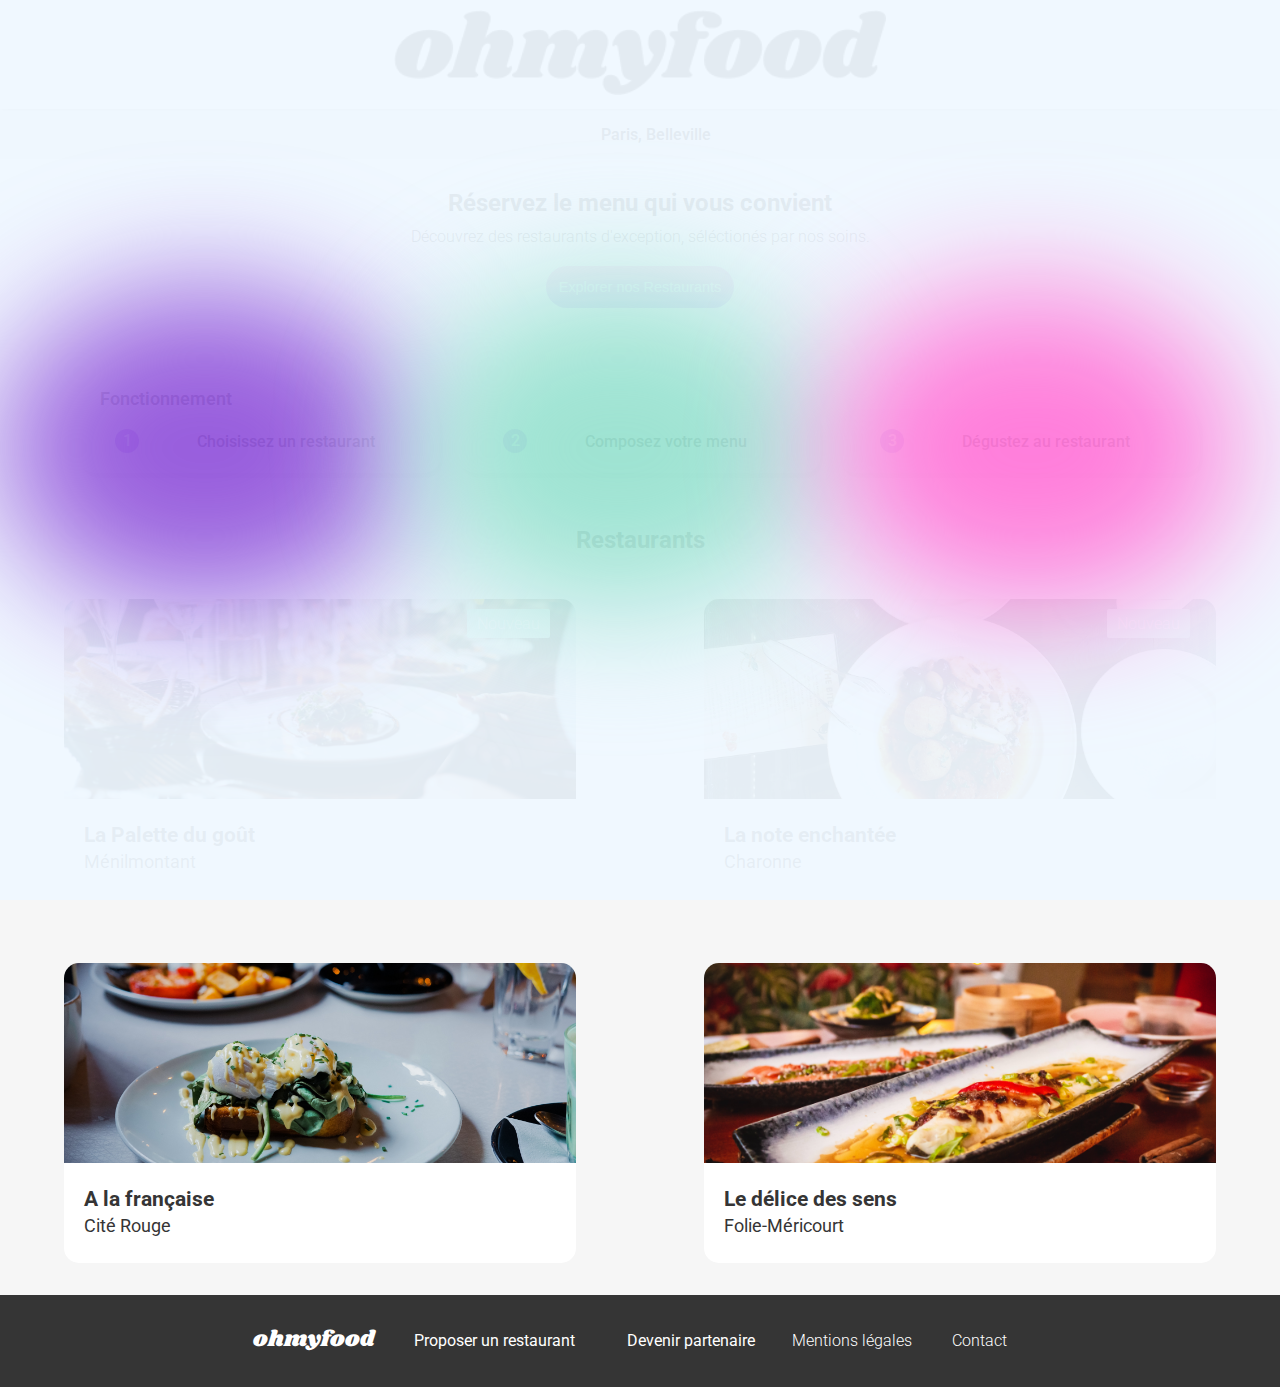
<file: index.html>
<!DOCTYPE html>
<html lang="fr">
  <head>
    <meta charset="UTF-8" />
    <meta http-equiv="X-UA-Compatible" content="IE=edge" />
    <meta name="viewport" content="width=device-width, initial-scale=1.0" />
    <title>OhMyFood</title>

    <link rel="stylesheet" href="style.css" />
    <link
      rel="stylesheet"
      href="https://cdnjs.cloudflare.com/ajax/libs/font-awesome/6.1.1/css/all.min.css"
      integrity="sha512-KfkfwYDsLkIlwQp6LFnl8zNdLGxu9YAA1QvwINks4PhcElQSvqcyVLLD9aMhXd13uQjoXtEKNosOWaZqXgel0g=="
      crossorigin="anonymous"
      referrerpolicy="no-referrer"
    />
    <link rel="preconnect" href="https://fonts.googleapis.com" />
    <link rel="preconnect" href="https://fonts.gstatic.com" crossorigin />
    <link
      href="https://fonts.googleapis.com/css2?family=Shrikhand&display=swap"
      rel="stylesheet"
    />
    <link
      href="https://fonts.googleapis.com/css2?family=Roboto:wght@100;300;400;500;700;900&family=Shrikhand&display=swap"
      rel="stylesheet"
    />
  </head>
  <body>
    <!-- Partie Loader -->
    <div class="loader">
      <div class="color_cont">
        <div class="color color1"></div>
        <div class="color color2"></div>
        <div class="color color3"></div>
      </div>

      <svg
        class="icone"
        xmlns="http://www.w3.org/2000/svg"
        viewBox="-2.75 8.8 61.5 7.5"
      >
        <path
          d="m 1 16 C -4 16 -4 9 1 9 C 6 9 6 16 1 16 Z M 6 16 L 6 9 L 8 9 L 8 12 L 10 12 L 10 9 L 12 9 L 12 16 L 10 16 L 10 14 L 8 14 L 8 16 Z M 13 16 L 13 9 L 15 9 L 16 11 L 17 9 L 19 9 L 19 16 L 17 16 L 17 13 L 16 14 L 15 13 L 15 16 Z M 20 9 L 22 9 L 23 11 L 24 9 L 26 9 L 24 13 L 24 16 L 22 16 L 22 13 L 20 9 Z M 27 16 L 27 9 L 33 9 L 33 11 L 29 11 L 29 12 L 31 12 L 31 14 L 29 14 L 29 16 L 27 16 Z M 38 16 C 33 16 33 9 38 9 C 43 9 43 16 38 16 Z M 38 14 C 36 14 36 11 38 11 C 40 11 40 14 38 14 Z M 1 14 C -1 14 -1 11 1 11 C 3 11 3 14 1 14 Z M 47 16 C 42 16 42 9 47 9 C 52 9 52 16 47 16 Z M 47 14 C 45 14 45 11 47 11 C 49 11 49 14 47 14 Z M 52 16 L 52 9 C 61 9 61 16 52 16 M 54 14 L 54 11 C 57 11 57 14 54 14 Z"
          stroke="#050203"
          stroke-width="0.5"
          fill="none"
        />
      </svg>
    </div>
    <!-- Partie Titre du site -->
    <header>
      <img src="img/ohmyfood.png" alt="logo ohmyfood" />
      <!-- LOGO ICI -->
    </header>

    <!-- Partie Localisation de restaurants-->
    <div class="searchbox">
      <div class="localisation_bar">
        <p>Paris, Belleville</p>
      </div>

      <div class="presentation">
        <h2>Réservez le menu qui vous convient</h2>
        <p>Découvrez des restaurants d'exception, séléctionés par nos soins.</p>

        <button type="button">Explorer nos Restaurants</button>
      </div>
    </div>

    <!-- Partie du Menu avec 3 bouttons -->
    <section class="navmenu">
      <h2 class="title">Fonctionnement</h2>

      <div class="notice_label">
        <p class="notice_text">Choisissez un restaurant</p>
      </div>

      <div class="notice_label">
        <p class="notice_text">Composez votre menu</p>
      </div>

      <div class="notice_label">
        <p class="notice_text">Dégustez au restaurant</p>
      </div>
    </section>

    <!-- Partie présentation des restaurants -->
    <section class="restaurant">
      <h2>Restaurants</h2>

      <article class="restaurant_choice">
        <a href="palette.html">
          <figure class="restaurant_pic">
            <span>Nouveau</span>
            <img
              src="img/jay-wennington-N_Y88TWmGwA-unsplash.jpg"
              alt="Palette du goût"
            />
          </figure>
          <div class="info_restaurant">
            <h3 class="restaurant_name">La Palette du goût</h3>
            <p class="restaurant_district">Ménilmontant</p>
          </div>
        </a>
        <div class="favorite">
          <i class="far fa-heart"></i>
          <i class="fas fa-heart"></i>
        </div>
      </article>

      <article class="restaurant_choice">
        <a href="note.html">
          <figure class="restaurant_pic">
            <span>Nouveau</span>
            <img
              src="img/stil-u2Lp8tXIcjw-unsplash.jpg"
              alt="La note enchantée"
            />
          </figure>
          <div class="info_restaurant">
            <h3 class="restaurant_name">La note enchantée</h3>
            <p class="restaurant_district">Charonne</p>
          </div>
        </a>
        <div class="favorite">
          <i class="far fa-heart"></i>
          <i class="fas fa-heart"></i>
        </div>
      </article>

      <article class="restaurant_choice">
        <a href="francaise.html">
          <figure class="restaurant_pic">
            <img
              src="img/toa-heftiba-DQKerTsQwi0-unsplash.jpg"
              alt="A la française"
            />
          </figure>
          <div class="info_restaurant">
            <h3 class="restaurant_name">A la française</h3>
            <p class="restaurant_district">Cité Rouge</p>
          </div>
        </a>
        <div class="favorite">
          <i class="far fa-heart"></i>
          <i class="fas fa-heart"></i>
        </div>
      </article>

      <article class="restaurant_choice">
        <a href="delice.html">
          <figure class="restaurant_pic">
            <img
              src="img/louis-hansel-shotsoflouis-qNBGVyOCY8Q-unsplash.jpg"
              alt="Le délice des sens"
            />
          </figure>
          <div class="info_restaurant">
            <h3 class="restaurant_name">Le délice des sens</h3>
            <p class="restaurant_district">Folie-Méricourt</p>
          </div>
        </a>
        <div class="favorite">
          <i class="far fa-heart"></i>
          <i class="fas fa-heart"></i>
        </div>
      </article>
    </section>

    <!-- Partie du Footer -->
    <footer>
      <h1>ohmyfood</h1>
      <ul>
        <!--logo-->
        <li>Proposer un restaurant</li>
        <!--logo-->
        <li>Devenir partenaire</li>
        <li>Mentions légales</li>
        <li>
          <a class="footer__link" href="mailto:contact@ohmyfood.com">Contact</a>
        </li>
      </ul>
    </footer>
  </body>
</html>
</file>
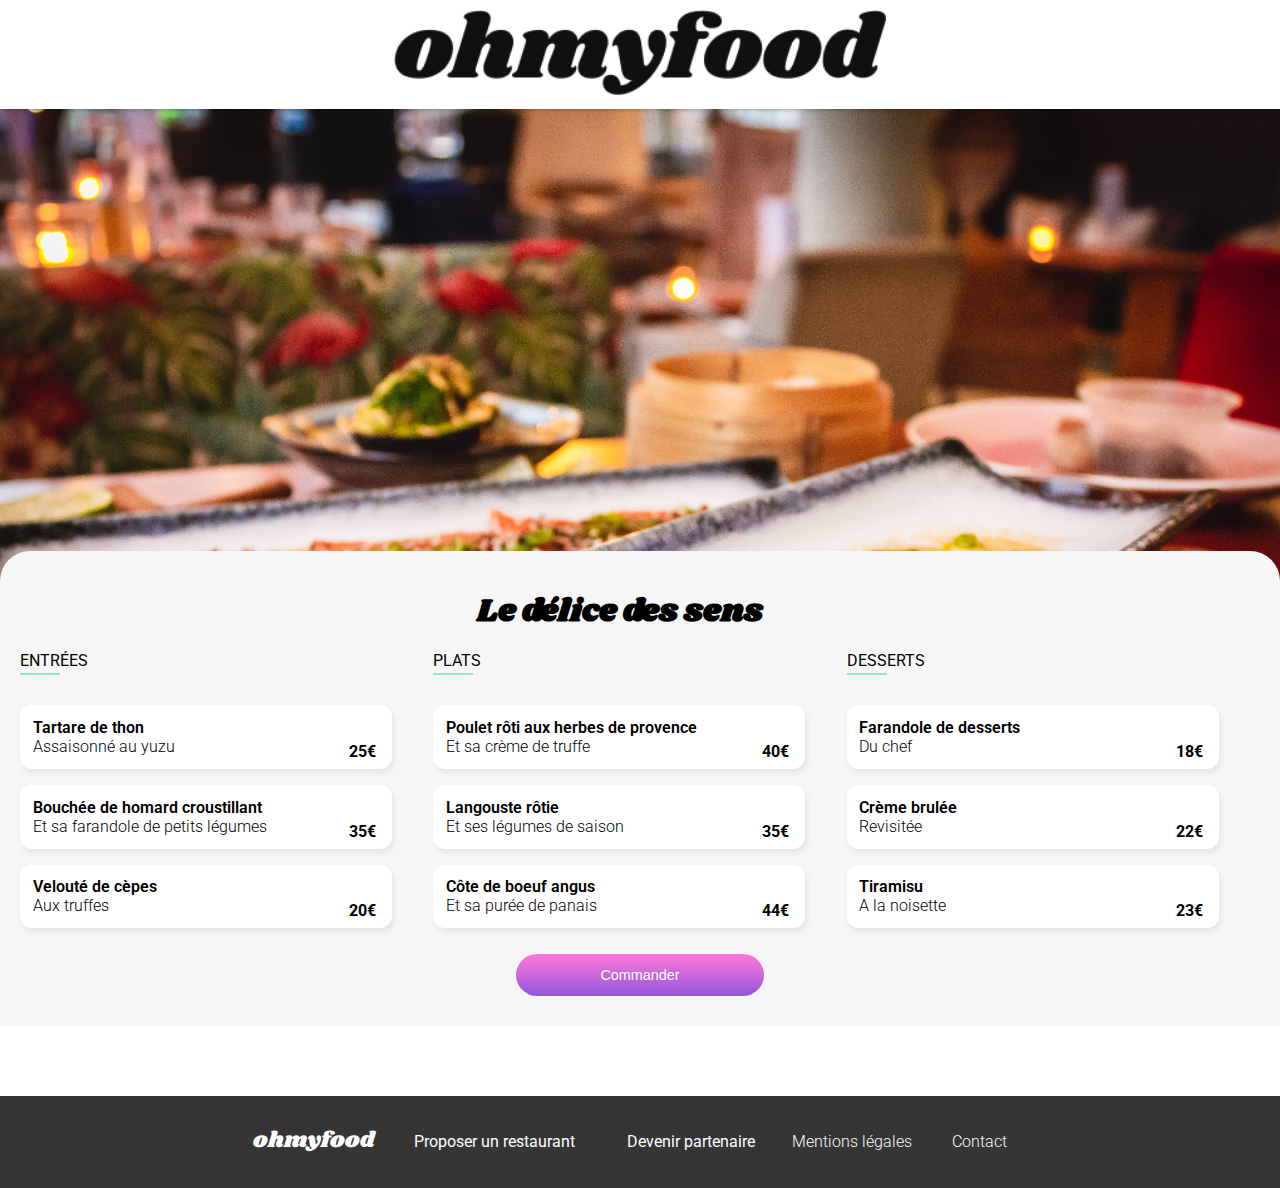
<file: delice.html>
<!DOCTYPE html>
<html lang="en">
  <head>
    <meta charset="UTF-8" />
    <meta http-equiv="X-UA-Compatible" content="IE=edge" />
    <meta name="viewport" content="width=device-width, initial-scale=1.0" />
    <title>OhMyFood | Le décile des sens</title>

    <link rel="stylesheet" href="style.css" />
    <link
      rel="stylesheet"
      href="https://cdnjs.cloudflare.com/ajax/libs/font-awesome/6.1.1/css/all.min.css"
      integrity="sha512-KfkfwYDsLkIlwQp6LFnl8zNdLGxu9YAA1QvwINks4PhcElQSvqcyVLLD9aMhXd13uQjoXtEKNosOWaZqXgel0g=="
      crossorigin="anonymous"
      referrerpolicy="no-referrer"
    />
    <link rel="preconnect" href="https://fonts.googleapis.com" />
    <link rel="preconnect" href="https://fonts.gstatic.com" crossorigin />
    <link
      href="https://fonts.googleapis.com/css2?family=Shrikhand&display=swap"
      rel="stylesheet"
    />
    <link
      href="https://fonts.googleapis.com/css2?family=Roboto:wght@100;300;400;500;700;900&family=Shrikhand&display=swap"
      rel="stylesheet"
    />
  </head>
  <body>
    <!-- Partie du Header -->
    <header>
      <a href="index.html">
        <span><i class="fa-solid fa-arrow-left"></i></span>
      </a>
      <img src="img/ohmyfood.png" alt="logo ohmyfood" />
      <!-- LOGO ICI -->
    </header>

    <!-- Partie de l'image de fond -->
    <section class="picture">
      <img
        src="img/louis-hansel-shotsoflouis-qNBGVyOCY8Q-unsplash.jpg"
        alt="image de fond du menu Le délice des sens"
      />
    </section>

    <!-- Partie de la présentation du menu -->
    <section class="menu">
      <div class="title">
        <h2 class="title_menu">Le délice des sens</h2>
        <div class="favorite">
          <i class="far fa-heart"></i>
          <i class="fas fa-heart"></i>
        </div>
        <!-- <i class="fas fa-heart"></i> -->
      </div>
      <!-- Partie Entrées du menu-->
      <div class="categorie categorie1">
        <h3>Entrées</h3>
        <h4 class="bar_divider"></h4>

        <article class="label_box">
          <div class="label_description">
            <h4>Tartare de thon</h4>
            <p>Assaisonné au yuzu</p>
          </div>
          <p class="price">25€</p>
          <div class="check_area">
            <i class="fas fa-check"></i>
          </div>
        </article>

        <article class="label_box">
          <div class="label_description">
            <h4>Bouchée de homard croustillant</h4>
            <p>Et sa farandole de petits légumes</p>
          </div>
          <p class="price">35€</p>
          <div class="check_area">
            <i class="fas fa-check"></i>
          </div>
        </article>

        <article class="label_box">
          <div class="label_description">
            <h4>Velouté de cèpes</h4>
            <p>Aux truffes</p>
          </div>
          <p class="price">20€</p>
          <div class="check_area">
            <i class="fas fa-check"></i>
          </div>
        </article>
      </div>

      <!-- Partie des plats du menu -->
      <div class="categorie categorie2">
        <h3>Plats</h3>
        <h4 class="bar_divider"></h4>

        <article class="label_box">
          <div class="label_description">
            <h4>Poulet rôti aux herbes de provence</h4>
            <p>Et sa crème de truffe</p>
          </div>
          <p class="price">40€</p>
          <div class="check_area">
            <i class="fas fa-check"></i>
          </div>
        </article>

        <article class="label_box">
          <div class="label_description">
            <h4>Langouste rôtie</h4>
            <p>Et ses légumes de saison</p>
          </div>
          <p class="price">35€</p>
          <div class="check_area">
            <i class="fas fa-check"></i>
          </div>
        </article>

        <article class="label_box">
          <div class="label_description">
            <h4>Côte de boeuf angus</h4>
            <p>Et sa purée de panais</p>
          </div>
          <p class="price">44€</p>
          <div class="check_area">
            <i class="fas fa-check"></i>
          </div>
        </article>
      </div>

      <!-- Partie des desserts du menu-->
      <div class="categorie categorie3">
        <h3>Desserts</h3>
        <h4 class="bar_divider"></h4>

        <article class="label_box">
          <div class="label_description">
            <h4>Farandole de desserts</h4>
            <p>Du chef</p>
          </div>
          <p class="price">18€</p>
          <div class="check_area">
            <i class="fas fa-check"></i>
          </div>
        </article>

        <article class="label_box">
          <div class="label_description">
            <h4>Crème brulée</h4>
            <p>Revisitée</p>
          </div>
          <p class="price">22€</p>
          <div class="check_area">
            <i class="fas fa-check"></i>
          </div>
        </article>

        <article class="label_box">
          <div class="label_description">
            <h4>Tiramisu</h4>
            <p>A la noisette</p>
          </div>
          <p class="price">23€</p>
          <div class="check_area">
            <i class="fas fa-check"></i>
          </div>
        </article>
      </div>

      <button type="button" class="order">Commander</button>
    </section>
    <!-- Partie du Footer -->
    <footer>
      <h1>ohmyfood</h1>
      <ul>
        <li>Proposer un restaurant</li>
        <li>Devenir partenaire</li>
        <li>Mentions légales</li>
        <li>
          <a class="footer__link" href="mailto:contact@ohmyfood.com">Contact</a>
        </li>
      </ul>
    </footer>
  </body>
</html>
</file>
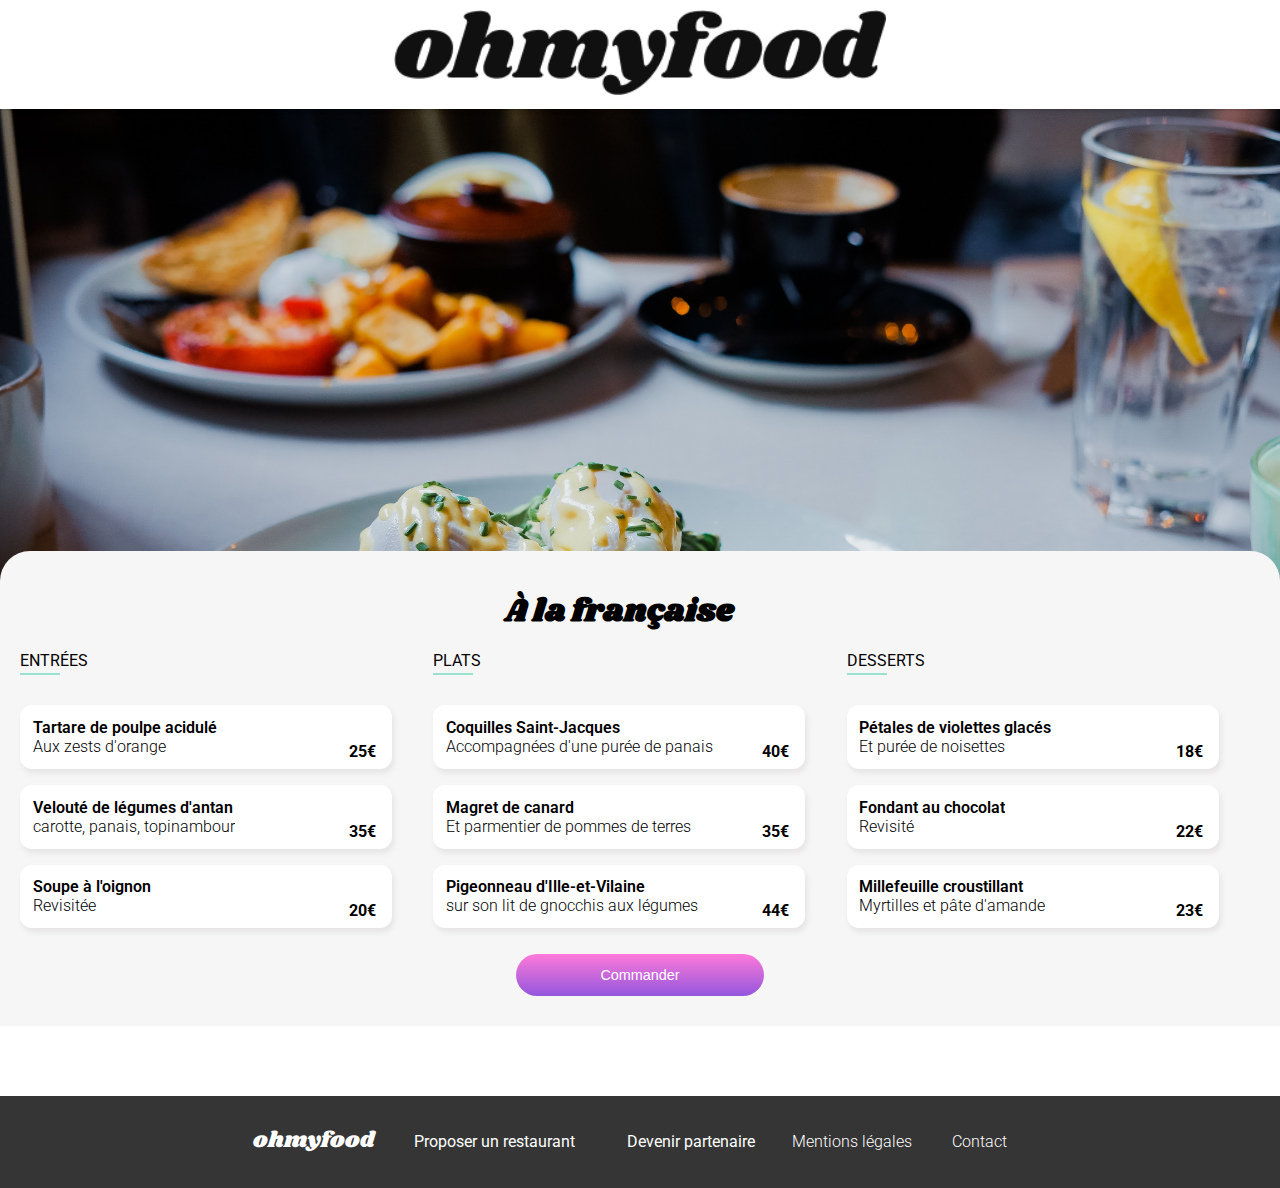
<file: francaise.html>
<!DOCTYPE html>
<html lang="en">
  <head>
    <meta charset="UTF-8" />
    <meta http-equiv="X-UA-Compatible" content="IE=edge" />
    <meta name="viewport" content="width=device-width, initial-scale=1.0" />
    <title>OhMyFood | À la française</title>
    <link rel="stylesheet" href="style.css" />
    <link
      rel="stylesheet"
      href="https://cdnjs.cloudflare.com/ajax/libs/font-awesome/6.1.1/css/all.min.css"
      integrity="sha512-KfkfwYDsLkIlwQp6LFnl8zNdLGxu9YAA1QvwINks4PhcElQSvqcyVLLD9aMhXd13uQjoXtEKNosOWaZqXgel0g=="
      crossorigin="anonymous"
      referrerpolicy="no-referrer"
    />
    <link rel="preconnect" href="https://fonts.googleapis.com" />
    <link rel="preconnect" href="https://fonts.gstatic.com" crossorigin />
    <link
      href="https://fonts.googleapis.com/css2?family=Shrikhand&display=swap"
      rel="stylesheet"
    />
    <link
      href="https://fonts.googleapis.com/css2?family=Roboto:wght@100;300;400;500;700;900&family=Shrikhand&display=swap"
      rel="stylesheet"
    />
  </head>
  <body>
    <!-- Partie du Header -->
    <header>
      <a href="index.html">
        <span><i class="fa-solid fa-arrow-left"></i></span>
      </a>
      <img src="img/ohmyfood.png" alt="logo ohmyfood" />
      <!-- LOGO ICI -->
    </header>

    <!-- Partie de l'image de fond -->
    <section class="picture">
      <img
        src="img/toa-heftiba-DQKerTsQwi0-unsplash.jpg"
        alt="image de fond du menu A la française"
      />
    </section>

    <!-- Partie de la présentation du menu -->
    <section class="menu">
      <div class="title">
        <h2 class="title_menu">À la française</h2>
        <div class="favorite">
          <i class="far fa-heart"></i>
          <i class="fas fa-heart"></i>
        </div>
      </div>
      <!-- Partie Entrées du menu-->
      <div class="categorie categorie1">
        <h3>Entrées</h3>
        <h4 class="bar_divider"></h4>

        <article class="label_box">
          <div class="label_description">
            <h4>Tartare de poulpe acidulé</h4>
            <p>Aux zests d'orange</p>
          </div>
          <p class="price">25€</p>
          <div class="check_area">
            <i class="fas fa-check"></i>
          </div>
        </article>

        <article class="label_box">
          <div class="label_description">
            <h4>Velouté de légumes d'antan</h4>
            <p>carotte, panais, topinambour</p>
          </div>
          <p class="price">35€</p>
          <div class="check_area">
            <i class="fas fa-check"></i>
          </div>
        </article>

        <article class="label_box">
          <div class="label_description">
            <h4>Soupe à l'oignon</h4>
            <p>Revisitée</p>
          </div>
          <p class="price">20€</p>
          <div class="check_area">
            <i class="fas fa-check"></i>
          </div>
        </article>
      </div>

      <!-- Partie des plats du menu -->
      <div class="categorie categorie2">
        <h3>Plats</h3>
        <h4 class="bar_divider"></h4>

        <article class="label_box">
          <div class="label_description">
            <h4>Coquilles Saint-Jacques</h4>
            <p>Accompagnées d'une purée de panais</p>
          </div>
          <p class="price">40€</p>
          <div class="check_area">
            <i class="fas fa-check"></i>
          </div>
        </article>

        <article class="label_box">
          <div class="label_description">
            <h4>Magret de canard</h4>
            <p>Et parmentier de pommes de terres</p>
          </div>
          <p class="price">35€</p>
          <div class="check_area">
            <i class="fas fa-check"></i>
          </div>
        </article>

        <article class="label_box">
          <div class="label_description">
            <h4>Pigeonneau d'Ille-et-Vilaine</h4>
            <p>sur son lit de gnocchis aux légumes</p>
          </div>
          <p class="price">44€</p>
          <div class="check_area">
            <i class="fas fa-check"></i>
          </div>
        </article>
      </div>

      <!-- Partie des desserts du menu-->
      <div class="categorie categorie3">
        <h3>Desserts</h3>
        <h4 class="bar_divider"></h4>

        <article class="label_box">
          <div class="label_description">
            <h4>Pétales de violettes glacés</h4>
            <p>Et purée de noisettes</p>
          </div>
          <p class="price">18€</p>
          <div class="check_area">
            <i class="fas fa-check"></i>
          </div>
        </article>

        <article class="label_box">
          <div class="label_description">
            <h4>Fondant au chocolat</h4>
            <p>Revisité</p>
          </div>
          <p class="price">22€</p>
          <div class="check_area">
            <i class="fas fa-check"></i>
          </div>
        </article>

        <article class="label_box">
          <div class="label_description">
            <h4>Millefeuille croustillant</h4>
            <p>Myrtilles et pâte d'amande</p>
          </div>
          <p class="price">23€</p>
          <div class="check_area">
            <i class="fas fa-check"></i>
          </div>
        </article>
      </div>

      <button type="button" class="order">Commander</button>
    </section>

    <!-- Partie du Footer -->
    <footer>
      <h1>ohmyfood</h1>
      <ul>
        <li>Proposer un restaurant</li>
        <li>Devenir partenaire</li>
        <li>Mentions légales</li>
        <li>
          <a class="footer__link" href="mailto:contact@ohmyfood.com">Contact</a>
        </li>
      </ul>
    </footer>
  </body>
</html>
</file>
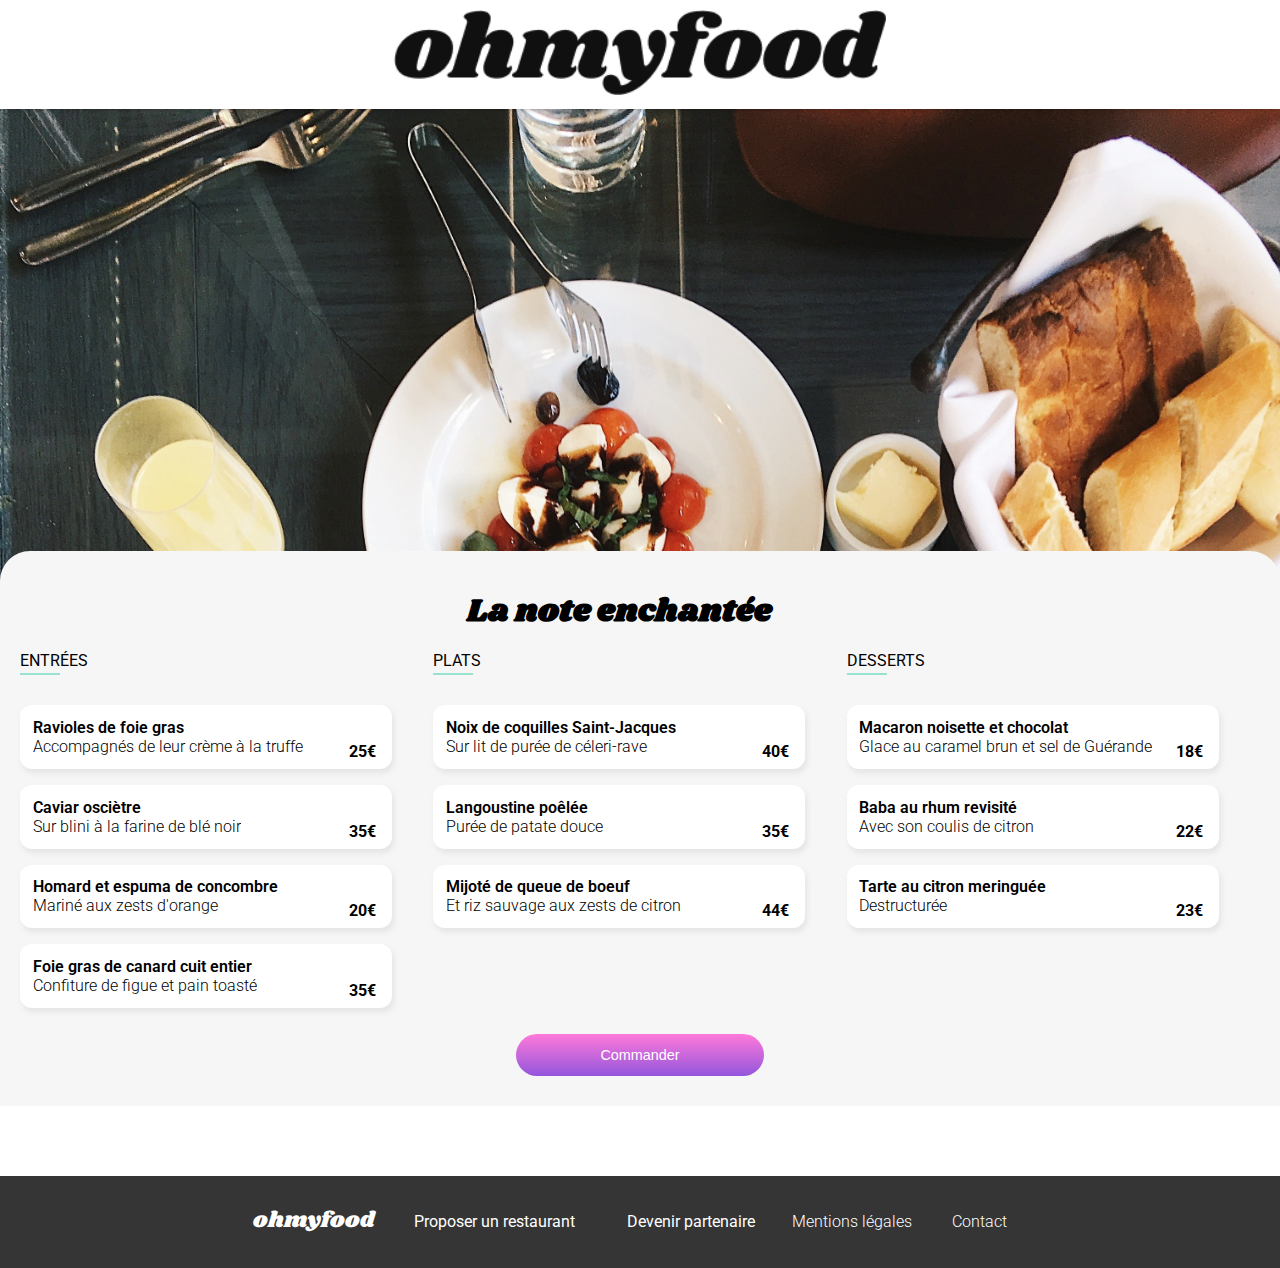
<file: note.html>
<!DOCTYPE html>
<html lang="en">
  <head>
    <meta charset="UTF-8" />
    <meta http-equiv="X-UA-Compatible" content="IE=edge" />
    <meta name="viewport" content="width=device-width, initial-scale=1.0" />
    <title>OhMyFood | La note enchantée</title>

    <link rel="stylesheet" href="style.css" />
    <link
      rel="stylesheet"
      href="https://cdnjs.cloudflare.com/ajax/libs/font-awesome/6.1.1/css/all.min.css"
      integrity="sha512-KfkfwYDsLkIlwQp6LFnl8zNdLGxu9YAA1QvwINks4PhcElQSvqcyVLLD9aMhXd13uQjoXtEKNosOWaZqXgel0g=="
      crossorigin="anonymous"
      referrerpolicy="no-referrer"
    />
    <link rel="preconnect" href="https://fonts.googleapis.com" />
    <link rel="preconnect" href="https://fonts.gstatic.com" crossorigin />
    <link
      href="https://fonts.googleapis.com/css2?family=Shrikhand&display=swap"
      rel="stylesheet"
    />
    <link
      href="https://fonts.googleapis.com/css2?family=Roboto:wght@100;300;400;500;700;900&family=Shrikhand&display=swap"
      rel="stylesheet"
    />
  </head>
  <body>
    <!-- Partie du Header -->
    <header>
      <a href="index.html">
        <span><i class="fa-solid fa-arrow-left"></i></span>
      </a>
      <img src="img/ohmyfood.png" alt="logo ohmyfood" />
      <!-- LOGO ICI -->
    </header>

    <!-- Partie de l'image de fond -->
    <section class="picture">
      <img
        src="img/stil-u2Lp8tXIcjw-unsplash.jpg"
        alt="image de fond du menu La note enchantée"
      />
    </section>

    <!-- Partie de la présentation du menu -->
    <section class="menu">
      <div class="title">
        <h2 class="title_menu">La note enchantée</h2>
        <div class="favorite">
          <i class="far fa-heart"></i>
          <i class="fas fa-heart"></i>
        </div>
      </div>
      <!-- Partie Entrées du menu-->
      <div class="categorie categorie1">
        <h3>Entrées</h3>
        <span class="bar_divider"></span>

        <article class="label_box">
          <div class="label_description">
            <h4>Ravioles de foie gras</h4>
            <p>Accompagnés de leur crème à la truffe</p>
          </div>
          <p class="price">25€</p>
          <div class="check_area">
            <i class="fas fa-check"></i>
          </div>
        </article>

        <article class="label_box">
          <div class="label_description">
            <h4>Caviar osciètre</h4>
            <p>Sur blini à la farine de blé noir</p>
          </div>
          <p class="price">35€</p>
          <div class="check_area">
            <i class="fas fa-check"></i>
          </div>
        </article>

        <article class="label_box">
          <div class="label_description">
            <h4>Homard et espuma de concombre</h4>
            <p>Mariné aux zests d'orange</p>
          </div>
          <p class="price">20€</p>
          <div class="check_area">
            <i class="fas fa-check"></i>
          </div>
        </article>

        <article class="label_box">
          <div class="label_description">
            <h4>Foie gras de canard cuit entier</h4>
            <p>Confiture de figue et pain toasté</p>
          </div>
          <p class="price">35€</p>
          <div class="check_area">
            <i class="fas fa-check"></i>
          </div>
        </article>
      </div>

      <!-- Partie des plats du menu -->
      <div class="categorie categorie2">
        <h3>Plats</h3>
        <span class="bar_divider"></span>

        <article class="label_box">
          <div class="label_description">
            <h4>Noix de coquilles Saint-Jacques</h4>
            <p>Sur lit de purée de céleri-rave</p>
          </div>
          <p class="price">40€</p>
          <div class="check_area">
            <i class="fas fa-check"></i>
          </div>
        </article>

        <article class="label_box">
          <div class="label_description">
            <h4>Langoustine poêlée</h4>
            <p>Purée de patate douce</p>
          </div>
          <p class="price">35€</p>
          <div class="check_area">
            <i class="fas fa-check"></i>
          </div>
        </article>

        <article class="label_box">
          <div class="label_description">
            <h4>Mijoté de queue de boeuf</h4>
            <p>Et riz sauvage aux zests de citron</p>
          </div>
          <p class="price">44€</p>
          <div class="check_area">
            <i class="fas fa-check"></i>
          </div>
        </article>
      </div>

      <!-- Partie des desserts du menu-->
      <div class="categorie categorie3">
        <h3>Desserts</h3>
        <span class="bar_divider"></span>

        <article class="label_box">
          <div class="label_description">
            <h4>Macaron noisette et chocolat</h4>
            <p>Glace au caramel brun et sel de Guérande</p>
          </div>
          <p class="price">18€</p>
          <div class="check_area">
            <i class="fas fa-check"></i>
          </div>
        </article>

        <article class="label_box">
          <div class="label_description">
            <h4>Baba au rhum revisité</h4>
            <p>Avec son coulis de citron</p>
          </div>
          <p class="price">22€</p>
          <div class="check_area">
            <i class="fas fa-check"></i>
          </div>
        </article>

        <article class="label_box">
          <div class="label_description">
            <h4>Tarte au citron meringuée</h4>
            <p>Destructurée</p>
          </div>
          <p class="price">23€</p>
          <div class="check_area">
            <i class="fas fa-check"></i>
          </div>
        </article>
      </div>

      <button type="button" class="order">Commander</button>
    </section>
    <!-- Partie du Footer -->
    <footer>
      <h1>ohmyfood</h1>
      <ul>
        <li>Proposer un restaurant</li>
        <li>Devenir partenaire</li>
        <li>Mentions légales</li>
        <li>
          <a class="footer__link" href="mailto:contact@ohmyfood.com">Contact</a>
        </li>
      </ul>
    </footer>
  </body>
</html>
</file>
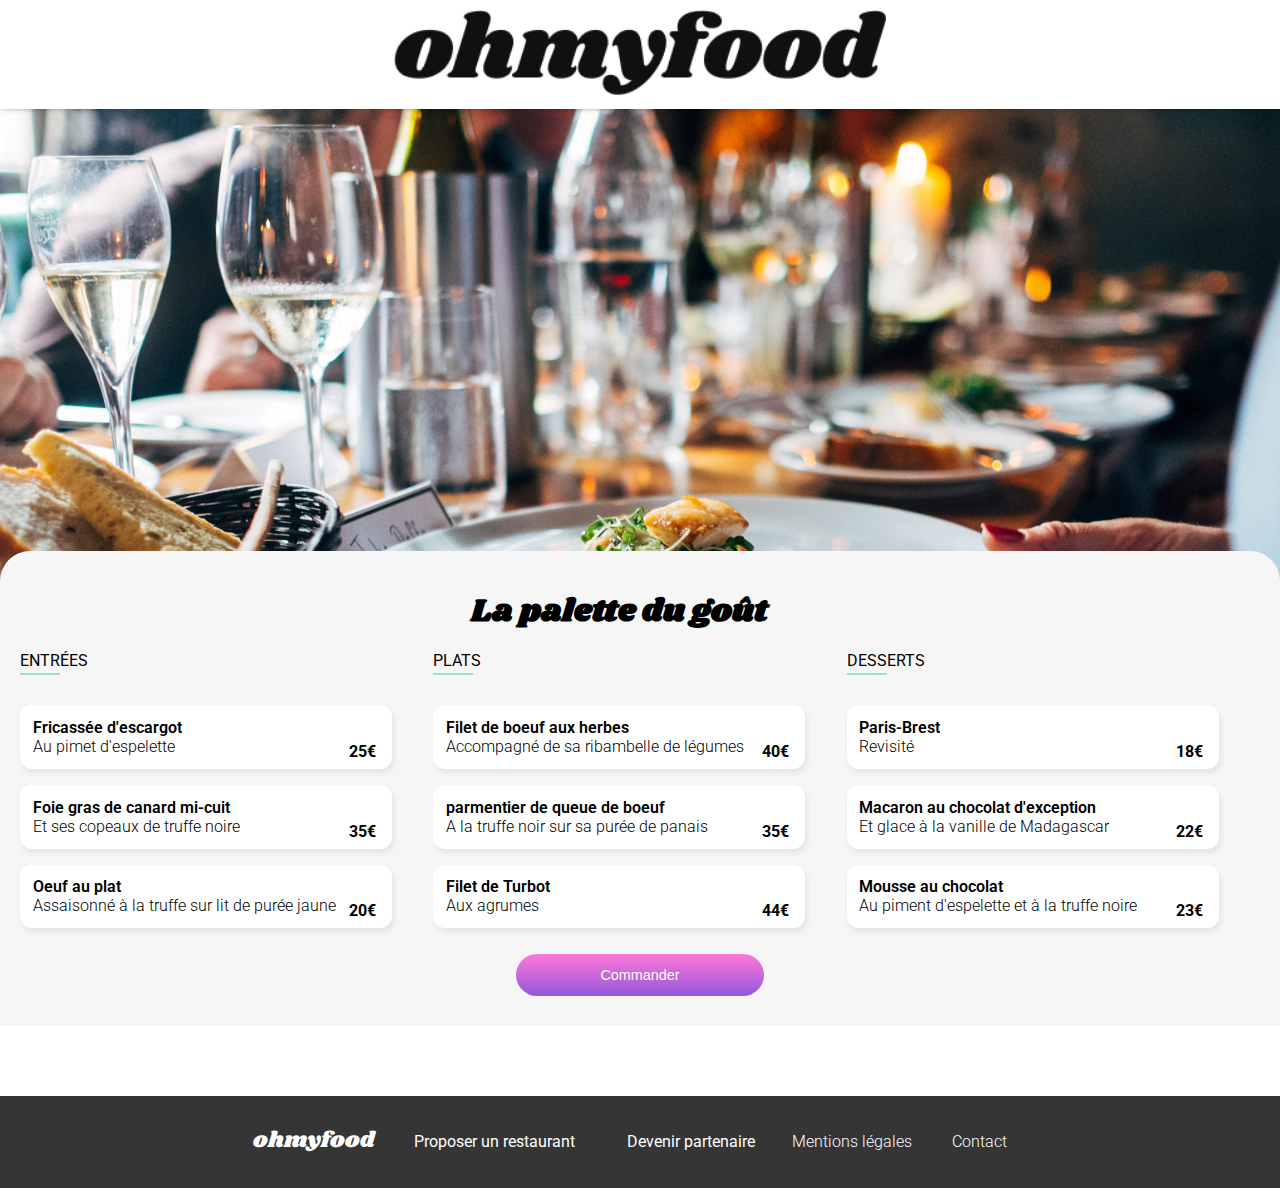
<file: palette.html>
<!DOCTYPE html>
<html lang="en">
  <head>
    <meta charset="UTF-8" />
    <meta http-equiv="X-UA-Compatible" content="IE=edge" />
    <meta name="viewport" content="width=device-width, initial-scale=1.0" />
    <title>OhMyFood | La palette du goût</title>

    <link rel="stylesheet" href="style.css" />
    <link
      rel="stylesheet"
      href="https://cdnjs.cloudflare.com/ajax/libs/font-awesome/6.1.1/css/all.min.css"
      integrity="sha512-KfkfwYDsLkIlwQp6LFnl8zNdLGxu9YAA1QvwINks4PhcElQSvqcyVLLD9aMhXd13uQjoXtEKNosOWaZqXgel0g=="
      crossorigin="anonymous"
      referrerpolicy="no-referrer"
    />
    <link rel="preconnect" href="https://fonts.googleapis.com" />
    <link rel="preconnect" href="https://fonts.gstatic.com" crossorigin />
    <link
      href="https://fonts.googleapis.com/css2?family=Shrikhand&display=swap"
      rel="stylesheet"
    />
    <link
      href="https://fonts.googleapis.com/css2?family=Roboto:wght@100;300;400;500;700;900&family=Shrikhand&display=swap"
      rel="stylesheet"
    />
  </head>
  <body>
    <!-- Partie du Header -->
    <header>
      <a href="index.html">
        <span><i class="fa-solid fa-arrow-left"></i></span>
      </a>
      <img src="img/ohmyfood.png" alt="logo ohmyfood" />
      <!-- LOGO ICI -->
    </header>

    <!-- Partie de l'image de fond -->
    <section class="picture">
      <img
        src="img/jay-wennington-N_Y88TWmGwA-unsplash.jpg"
        alt="image de fond du menu La palette du goût"
      />
    </section>

    <!-- Partie de la présentation du menu -->
    <section class="menu">
      <div class="title">
        <h2 class="title_menu">La palette du goût</h2>
        <div class="favorite">
          <i class="far fa-heart"></i>
          <i class="fas fa-heart"></i>
        </div>
        <!-- <i class="fas fa-heart"></i> -->
      </div>
      <!-- Partie Entrées du menu-->
      <div class="categorie categorie1">
        <h3>Entrées</h3>
        <h4 class="bar_divider"></h4>

        <article class="label_box">
          <div class="label_description">
            <h4>Fricassée d'escargot</h4>
            <p>Au pimet d'espelette</p>
          </div>
          <p class="price">25€</p>
          <div class="check_area">
            <i class="fas fa-check"></i>
          </div>
        </article>

        <article class="label_box">
          <div class="label_description">
            <h4>Foie gras de canard mi-cuit</h4>
            <p>Et ses copeaux de truffe noire</p>
          </div>
          <p class="price">35€</p>
          <div class="check_area">
            <i class="fas fa-check"></i>
          </div>
        </article>

        <article class="label_box">
          <div class="label_description">
            <h4>Oeuf au plat</h4>
            <p>Assaisonné à la truffe sur lit de purée jaune</p>
          </div>
          <p class="price">20€</p>
          <div class="check_area">
            <i class="fas fa-check"></i>
          </div>
        </article>
      </div>

      <!-- Partie des plats du menu -->
      <div class="categorie categorie2">
        <h3>Plats</h3>
        <h4 class="bar_divider"></h4>

        <article class="label_box">
          <div class="label_description">
            <h4>Filet de boeuf aux herbes</h4>
            <p>Accompagné de sa ribambelle de légumes</p>
          </div>
          <p class="price">40€</p>
          <div class="check_area">
            <i class="fas fa-check"></i>
          </div>
        </article>

        <article class="label_box">
          <div class="label_description">
            <h4>parmentier de queue de boeuf</h4>
            <p>A la truffe noir sur sa purée de panais</p>
          </div>
          <p class="price">35€</p>
          <div class="check_area">
            <i class="fas fa-check"></i>
          </div>
        </article>

        <article class="label_box">
          <div class="label_description">
            <h4>Filet de Turbot</h4>
            <p>Aux agrumes</p>
          </div>
          <p class="price">44€</p>
          <div class="check_area">
            <i class="fas fa-check"></i>
          </div>
        </article>
      </div>

      <!-- Partie des desserts du menu-->
      <div class="categorie categorie3">
        <h3>Desserts</h3>
        <h4 class="bar_divider"></h4>

        <article class="label_box">
          <div class="label_description">
            <h4>Paris-Brest</h4>
            <p>Revisité</p>
          </div>
          <p class="price">18€</p>
          <div class="check_area">
            <i class="fas fa-check"></i>
          </div>
        </article>

        <article class="label_box">
          <div class="label_description">
            <h4>Macaron au chocolat d'exception</h4>
            <p>Et glace à la vanille de Madagascar</p>
          </div>
          <p class="price">22€</p>
          <div class="check_area">
            <i class="fas fa-check"></i>
          </div>
        </article>

        <article class="label_box">
          <div class="label_description">
            <h4>Mousse au chocolat</h4>
            <p>Au piment d'espelette et à la truffe noire</p>
          </div>
          <p class="price">23€</p>
          <div class="check_area">
            <i class="fas fa-check"></i>
          </div>
        </article>
      </div>

      <button type="button" class="order">Commander</button>
    </section>
    <!-- Partie du Footer -->
    <footer>
      <h1>ohmyfood</h1>
      <ul>
        <li>Proposer un restaurant</li>
        <li>Devenir partenaire</li>
        <li>Mentions légales</li>
        <li>
          <a class="footer__link" href="mailto:contact@ohmyfood.com">Contact</a>
        </li>
      </ul>
    </footer>
  </body>
</html>
</file>
<file: style.css>
@charset "UTF-8";
/*! minireset.css v0.0.6 | MIT License | github.com/jgthms/minireset.css */
html, body, p, ol, ul, li, dl, dt, dd, blockquote, figure, fieldset, legend, textarea, pre, iframe, hr, h1, h2, h3, h4, h5, h6 {
  margin: 0;
  padding: 0;
}

h1, h2, h3, h4, h5, h6 {
  font-size: 100%;
  font-weight: normal;
}

ul {
  list-style: none;
}

button, input, select {
  margin: 0;
}

html {
  box-sizing: border-box;
}

*, *::before, *::after {
  box-sizing: inherit;
}

img, video {
  height: auto;
  max-width: 100%;
}

iframe {
  border: 0;
}

table {
  border-collapse: collapse;
  border-spacing: 0;
}

td, th {
  padding: 0;
}

.loader {
  position: fixed;
  background-color: aliceblue;
  height: 100vh;
  inset: 0;
  z-index: 99;
  opacity: 0.95;
  animation: loading 2s forwards;
  animation-delay: 3s;
}
.loader .color_cont {
  position: absolute;
  width: 100%;
  top: 50%;
  left: 50%;
  transform: translate(-50%, -50%);
}
.loader .color {
  display: inline-block;
  height: 20rem;
  width: 32%;
  border-radius: 50%;
}
.loader .color1 {
  background-color: #9356dc;
  filter: blur(4rem);
}
.loader .color2 {
  background-color: #99e2d0;
  filter: blur(4rem);
}
.loader .color3 {
  background-color: #ff79da;
  filter: blur(4rem);
}
.loader .icone {
  position: absolute;
  top: 50%;
  transform: translate(0, -50%);
}
.loader path:nth-child(1) {
  stroke-dasharray: 40px;
  stroke-dashoffset: 40px;
  animation: anim 6s ease infinite forwards;
}
@keyframes anim {
  0% {
    stroke-dashoffset: 0;
  }
  25% {
    stroke-dashoffset: 30px;
  }
  50% {
    stroke-dashoffset: 10px;
  }
  75% {
    stroke-dasharray: 30px;
  }
  100% {
    stroke-dasharray: 10;
  }
}
@keyframes loading {
  100% {
    opacity: 0;
    z-index: -10;
  }
}

/* APPARATITION DES ARTICLES */
@keyframes fadeUp {
  from {
    transform: translateY(100px);
    opacity: 0;
  }
  to {
    opacity: 1;
    transform: translateY(0);
  }
}
/* CHECK MARK*/
@keyframes spinCheck {
  0% {
    transform: rotate(90deg);
  }
  100% {
    transform: rotate(360deg);
  }
}
@media (min-width: 43rem) and (max-width: 62rem) {
  body {
    /*INDEX*/
    /* page restaurant*/
  }
  body .searchbox {
    width: 100%;
  }
  body .navmenu {
    display: flex;
    flex-direction: row;
    flex-wrap: wrap;
  }
  body .navmenu h2 {
    margin-left: 50%;
  }
  body .navmenu h2::after {
    display: inline-block;
    content: "";
    width: 500px;
  }
  body .navmenu div {
    width: 30%;
    margin: 0 10px;
  }
  body .restaurant {
    display: grid;
    grid-template-columns: repeat(2, 1fr);
    justify-items: center;
  }
  body .restaurant h2 {
    margin: 1% 3%;
    grid-column: 1/-1;
    white-space: nowrap;
  }
  body footer {
    display: inline-block;
    text-align: center;
  }
  body footer ul {
    display: inline-flex;
    flex-direction: row;
    margin: 0;
    align-items: center;
  }
  body footer ul li {
    white-space: nowrap;
    margin: 10px 20px;
  }
  body footer h1 {
    display: inline-flex;
  }
  body .picture {
    max-height: 32rem;
    object-fit: cover;
    width: 100%;
    overflow: hidden;
  }
  body .menu .title {
    display: flex;
    justify-content: center;
    margin: 4% 0;
  }
  body .menu .title .favorite {
    margin: 5px 20px;
  }
  body .menu .title .favorite .fas {
    margin-left: -2rem;
  }
  body .menu .order {
    max-width: 300px;
  }
}
@media (min-width: 62rem) {
  body {
    /*INDEX*/
    /* page restaurant*/
  }
  body .searchbox {
    width: 100%;
  }
  body .navmenu {
    display: flex;
    flex-direction: row;
    flex-wrap: wrap;
  }
  body .navmenu h2::after {
    display: inline-block;
    content: "";
    width: 500px;
  }
  body .navmenu div {
    width: 30%;
    margin: 0 10px;
  }
  body .restaurant {
    display: grid;
    grid-template-columns: repeat(2, 1fr);
    justify-items: center;
  }
  body .restaurant article {
    max-width: 80%;
  }
  body .restaurant h2 {
    margin: 1% 3%;
    grid-column: 1/-1;
  }
  body footer {
    display: inline-block;
    text-align: center;
  }
  body footer ul {
    display: inline-flex;
    flex-direction: row;
    margin: 0;
    align-items: center;
  }
  body footer ul li {
    white-space: nowrap;
    margin: 10px 20px;
  }
  body footer h1 {
    display: inline-flex;
  }
  body .picture {
    max-height: 32rem;
    object-fit: cover;
    width: 100%;
    overflow: hidden;
  }
  body .menu {
    display: grid;
    grid-template-columns: repeat(3, 1fr);
  }
  body .menu .title {
    grid-column: 2/3;
    display: flex;
    justify-content: center;
    margin: 4% 0;
  }
  body .menu .title .favorite {
    margin: 5px 20px;
  }
  body .menu .title .favorite .fas {
    margin-left: -2rem;
  }
  body .menu .categorie1 {
    grid-column: 1/2;
  }
  body .menu .categorie {
    width: 90%;
  }
  body .menu .categorie article {
    width: 100%;
  }
  body .menu .order {
    grid-column: 2/3;
    max-width: 300px;
  }
}
body {
  font-family: "Roboto", sans-serif;
  font-weight: 300;
  flex-direction: column;
  justify-content: center;
  align-items: center;
  display: flex;
}

a {
  text-decoration: none;
  color: #353535;
}

/*----- HEADER ------*/
header {
  position: relative;
  width: 100%;
  box-shadow: 0px 2px 5px -2px rgba(0, 0, 0, 0.33);
  z-index: 90;
  text-align: center;
}
header img {
  width: 40%;
  padding: 10px;
}
header a {
  border: none;
  background-color: transparent;
  font-size: x-large;
  position: absolute;
  left: 20px;
  top: 50%;
  transform: translateY(-50%);
}
header a:hover {
  cursor: pointer;
}

/*------- LOCALISATION -------*/
.searchbox .localisation_bar {
  background-color: #eaeaea;
  display: flex;
  align-items: center;
  justify-content: center;
  height: 50px;
}
.searchbox .localisation_bar p {
  font-weight: 600;
}
.searchbox .localisation_bar p::before {
  content: "\f3c5";
  font-family: FontAwesome;
  margin: 10px;
}

.searchbox .presentation {
  background-color: #f6f6f6;
  display: flex;
  flex-direction: column;
  justify-content: center;
  align-items: center;
  padding: 30px;
}
.searchbox .presentation h2 {
  font-size: 1.5rem;
  font-weight: 700;
  padding: 0 50px;
  text-align: center;
}
.searchbox .presentation p {
  margin: 10px 20px;
  text-align: center;
  font-weight: 300;
}
.searchbox .presentation button {
  border-radius: 25px;
  border: none;
  background: linear-gradient(0deg, rgb(147, 86, 220) 0%, rgb(255, 121, 218) 100%);
  color: white;
  font-size: 0.9rem;
  padding: 13px;
  margin: 10px 0;
  cursor: pointer;
}
.searchbox .presentation button:hover {
  background: linear-gradient(170deg, rgba(255, 121, 218, 0.8) 0%, rgba(214, 108, 219, 0.8) 39%, rgba(171, 94, 220, 0.8) 85%, rgba(155, 89, 220, 0.8) 100%);
  box-shadow: 4px 4px 2px rgb(172, 171, 171);
}

/* --------- boutton Menu ------------ */
.navmenu {
  display: flex;
  flex-direction: column;
  justify-content: center;
  align-items: center;
  padding: 40px;
}
.navmenu h2 {
  display: flex;
  width: 100%;
  font-size: large;
  font-weight: 600;
  margin-left: 5%;
}
.navmenu div {
  display: flex;
  border-radius: 15px;
  margin: 8px;
  padding: 20px;
  background-color: #f6f6f6;
  font-size: 1rem;
  font-weight: 500;
  justify-content: center;
  align-items: center;
  box-shadow: 2px 4px 8px rgb(216, 211, 211);
}
.navmenu div:nth-child(2)::before {
  content: "1";
  background-color: #9356dc;
  color: white;
  border-radius: 50%;
  text-align: center;
  width: 1.5em;
  height: 1.5em;
  transform: translateX(-30px);
  display: inline-block;
  line-height: 1.5em;
}
.navmenu div:nth-child(2) p:before {
  content: "\f3cd";
  font-family: FontAwesome;
  margin-right: 15px;
  color: gray;
}
.navmenu div:nth-child(3)::before {
  content: "2";
  background-color: #9356dc;
  color: white;
  border-radius: 50%;
  text-align: center;
  width: 1.5em;
  height: 1.5em;
  transform: translateX(-30px);
  display: inline-block;
  line-height: 1.5em;
}
.navmenu div:nth-child(3) p:before {
  content: "\f03a";
  font-family: FontAwesome;
  margin-right: 15px;
  color: gray;
}
.navmenu div:nth-child(4) {
  background-color: #f5edff;
}
.navmenu div:nth-child(4)::before {
  content: "3";
  background-color: #9356dc;
  color: white;
  border-radius: 50%;
  text-align: center;
  width: 1.5em;
  height: 1.5em;
  transform: translateX(-30px);
  display: inline-block;
  line-height: 1.5em;
}
.navmenu div:nth-child(4) p:before {
  content: "\f54e";
  font-family: FontAwesome;
  margin-right: 15px;
  color: #9356dc;
}

/* -------- présentation des restaurants ------------ */
.restaurant {
  background-color: #f6f6f6;
  width: 100%;
}
.restaurant h2 {
  font-size: x-large;
  font-weight: bold;
  margin: 10% auto 5% 5%;
}
.restaurant article {
  display: flex;
  flex-direction: column;
  margin: 5% 5%;
  border-radius: 15px;
  background-color: white;
  overflow: hidden;
  height: 300px;
  width: 90%;
}
.restaurant article .restaurant_pic {
  position: relative;
}
.restaurant article figure img {
  width: 100%;
  height: 200px;
  object-fit: cover;
}
.restaurant article figure span {
  position: absolute;
  display: block;
  background-color: #99e2d0;
  color: rgb(255, 255, 255);
  border: none;
  padding: 5px 10px;
  border-radius: 2px;
  z-index: 20;
  right: 5%;
  top: 5%;
}
.restaurant article div {
  display: flex;
  flex-direction: column;
  padding: 20px;
  position: relative;
}
.restaurant article div h3 {
  font-weight: bold;
  font-size: 1.3rem;
}
.restaurant article div p {
  margin-top: 5px;
  font-size: 1.1rem;
  font-weight: 400;
}
.restaurant article div i {
  position: absolute;
  right: 10%;
  bottom: 180%;
  font-size: 2rem;
}
.restaurant article div .fas {
  color: transparent;
  background-image: linear-gradient(#ff79da, #9356dc);
  background-clip: text;
  -webkit-background-clip: text;
  opacity: 0;
  transition: all 0.4s;
}
.restaurant article div:hover .fas {
  opacity: 1;
  transform: scale(1.1);
  cursor: pointer;
}

/* -------- Page des menus -------*/
.menu {
  display: flex;
  top: -300px;
  flex-direction: column;
  width: 100%;
  border-radius: 30px 30px 0 0;
  padding: 20px;
  position: relative;
  top: -70px;
  background-color: #f6f6f6;
}
.menu .categorie:nth-child(2) .label_box {
  animation-name: fadeUp;
  animation-duration: 1000ms;
  animation-fill-mode: backwards;
  animation-delay: 0.5s;
}
.menu .categorie:nth-child(3) .label_box {
  animation-name: fadeUp;
  animation-duration: 1000ms;
  animation-fill-mode: backwards;
  animation-delay: 0.5s;
}
.menu .categorie:nth-child(3) .label_box {
  animation-delay: 1s;
}
.menu .categorie:nth-child(4) .label_box {
  animation-name: fadeUp;
  animation-duration: 1000ms;
  animation-fill-mode: backwards;
  animation-delay: 0.5s;
}
.menu .categorie:nth-child(4) .label_box {
  animation-delay: 1.5s;
}
.menu .title {
  display: flex;
  flex-direction: row;
  justify-content: space-between;
  font-size: xx-large;
}
.menu .title h2 {
  font-weight: 900;
  font-family: "shrikhand", sans-serif;
}
.menu .categorie .bar_divider {
  display: inline-block;
  border-top: 2px solid #99e2d0;
  width: 40px;
  flex: 1;
}
.menu h3 {
  text-transform: uppercase;
}
.menu h3 + .bar_divider {
  margin-bottom: 10px;
}
.menu .favorite {
  position: relative;
}
.menu .favorite i {
  position: relative;
}
.menu .favorite .fas {
  color: transparent;
  background-image: linear-gradient(#ff79da, #9356dc);
  background-clip: text;
  -webkit-background-clip: text;
  margin-left: -2rem;
  opacity: 0;
  position: absolute;
  transition: all 0.4s;
}
.menu .favorite .fas:hover {
  opacity: 1;
  transform: scale(1.1);
  transform: translateY(2px);
  cursor: pointer;
}
.menu article {
  background: #fff;
  margin: 1rem 0;
  display: flex;
  border-radius: 0.75rem;
  overflow: hidden;
  box-shadow: 2px 4px 5px rgba(216, 211, 211, 0.5);
  white-space: nowrap;
}
.menu article .label_description {
  padding: 0.8rem;
  overflow: hidden;
}
.menu article .label_description h4 {
  font-weight: 600;
  text-overflow: ellipsis;
  overflow: hidden;
}
.menu article .label_description p {
  text-overflow: ellipsis;
  overflow: hidden;
}
.menu article .price {
  margin-left: auto;
  font-weight: bold;
  display: flex;
  align-items: flex-end;
  padding-right: 1rem;
  padding-bottom: 0.5rem;
}
.menu article .check_area {
  background-color: #99e2d0;
  border-radius: 0 0.75rem 0.75rem 0;
  margin-right: -4rem;
  width: 4rem;
  display: grid;
  place-items: center;
  transition: margin-right 0.8s;
}
.menu article .check_area i {
  background: #fff;
  aspect-ratio: 1/1;
  width: 1.5rem;
  border-radius: 50%;
  color: #99e2d0;
  display: grid;
  place-items: center;
}
.menu article:hover .check_area {
  margin-right: 0;
}
.menu article:hover i {
  animation: spinCheck 1.5s;
}
.menu .order {
  border-radius: 25px;
  border: none;
  background: linear-gradient(0deg, rgb(147, 86, 220) 0%, rgb(255, 121, 218) 100%);
  color: white;
  font-size: 0.9rem;
  padding: 13px;
  margin: 10px 0;
  cursor: pointer;
  width: 60%;
  position: relative;
  left: 50%;
  transform: translateX(-50%);
}
.menu .order:hover {
  background: linear-gradient(170deg, rgba(255, 121, 218, 0.8) 0%, rgba(214, 108, 219, 0.8) 39%, rgba(171, 94, 220, 0.8) 85%, rgba(155, 89, 220, 0.8) 100%);
  box-shadow: 4px 4px 2px rgb(172, 171, 171);
}

footer {
  display: flex;
  flex-direction: column;
  background-color: #353535;
  padding: 20px;
  width: 100%;
}
footer h1 {
  font-family: "shrikhand", sans-serif;
  color: white;
  font-size: 1.4rem;
}
footer ul {
  margin: 8% 0;
}
footer li {
  color: white;
  display: flex;
  flex-direction: row;
  line-height: 2em;
}
footer li:nth-child(1) {
  font-weight: 400;
}
footer li:nth-child(2) {
  font-weight: 400;
}
footer li:nth-child(1):before {
  display: flex;
  flex-direction: row;
  content: "\f2e7";
  font-family: FontAwesome;
  margin-right: 2%;
}
footer li:nth-child(2):before {
  content: "\f4c4";
  font-family: FontAwesome;
  margin-right: 2%;
}
footer li a {
  color: #fff;
}

/*# sourceMappingURL=style.css.map */
</file>
